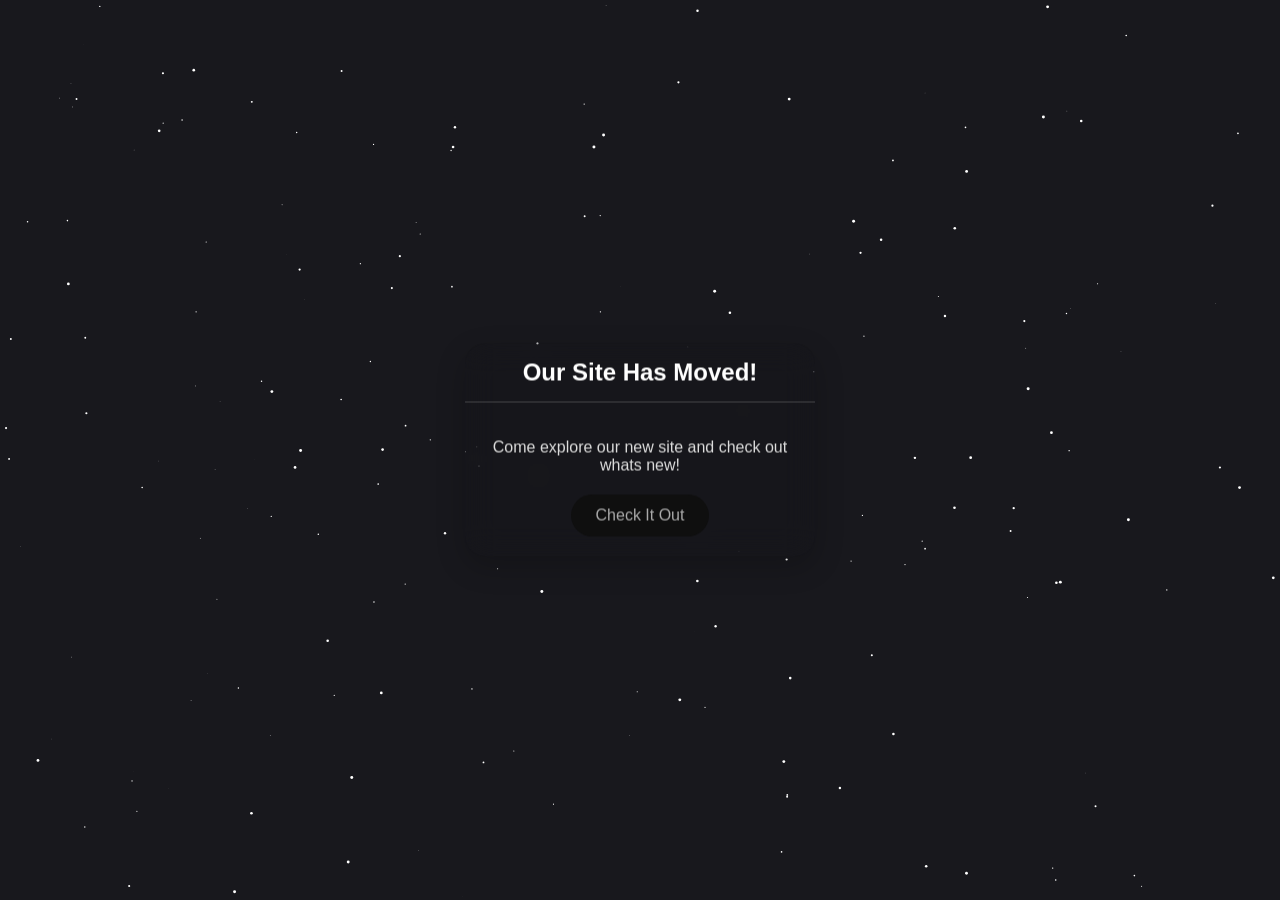
<file: index.html>
<!DOCTYPE html>
<html lang="en">
<head>
    <meta charset="UTF-8">
    <meta name="viewport" content="width=device-width, initial-scale=1.0">

    <title>Znack</title>
<link rel="stylesheet" href="style.css">
    <link rel="stylesheet" href="https://cdn.jsdelivr.net/npm/bootstrap-icons@1.9.1/font/bootstrap-icons.css">
     <style>
    #starfield {
        position: fixed;
        top: 0;
        left: 0;
        width: 100%;
        height: 100%;
        z-index: -1;
    }
</style>
</head>
  <body>

<div class="floating-card" id="floatingCard">
  <div class="card-header" id="cardHeader">
    <h2>Our Site Has Moved!</h2>
  </div>
  <div class="card-body">
    <p>Come explore our new site and check out whats new!</p>
    <button class="btn">Check It Out</button>
  </div>
</div>

<script>
const button = document.querySelector(".btn");

button.addEventListener("click", () => {
  window.location.href = "https://kroiqz.github.io/Velox/"; // Replace with your new site URL
});
</script>


   <canvas id="starfield"></canvas>
  <script src="stars.js"></script>
  <script src="java.js"></script>
</body>
</html>
</file>
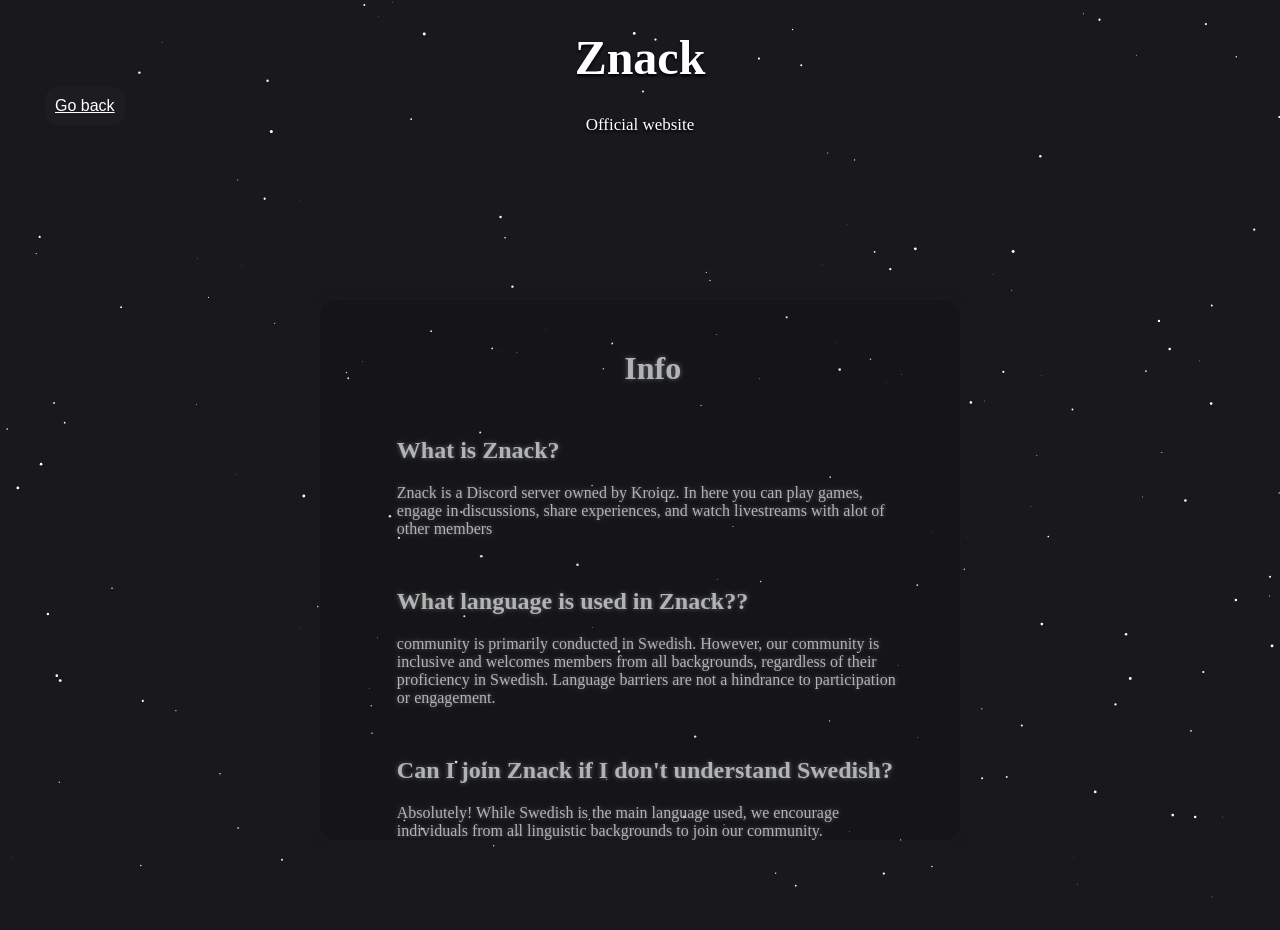
<file: FAQ.html>
<!DOCTYPE html>
<html lang="en">
<head>
    <meta charset="UTF-8">
    <meta name="viewport" content="width=device-width, initial-scale=1.0">
    <title>FAQ - Znack</title>
    <link rel="stylesheet" href="FAQ.css">
    <link rel="stylesheet" href="https://cdn.jsdelivr.net/npm/bootstrap-icons@1.9.1/font/bootstrap-icons.css">
     <style>
    #starfield {
        position: fixed;
        top: 0;
        left: 0;
        width: 100%;
        height: 100%;
        z-index: -1;
    }
</style>
</head>
<body>
    <header>
        <h1 class="site_name">Znack</h1>
        <div class="undertext">Official website</div>
    </header>

    <div class="tillbaks"><a href="index.html"; >Go back</a> </div>


    

    <div class="ScrollAble">
        <div class="Container">
            <h1>Info</h1>
        </div>
        <div class="Container">
            <h2>What is Znack?</h2>
            <p>Znack is a Discord server owned by Kroiqz. In here you can play games, engage in discussions, share experiences, and watch  livestreams with alot of other members</p>
        </div>
        <div class="Container">
            <h2>What language is used in Znack??</h2>
            <p> community is primarily conducted in Swedish. However, our community is inclusive and welcomes members from all backgrounds, regardless of their proficiency in Swedish. Language barriers are not a hindrance to participation or engagement.</p>
        </div>
        <div class="Container">
            <h2> Can I join Znack if I don't understand Swedish?</h2>
            <p>Absolutely! While Swedish is the main language used, we encourage individuals from all linguistic backgrounds to join our community. </p>
        </div>
        <div class="Container">
            <h2>What can I expect from Znack?</h2>
            <p>Znack offers a welcoming and fun enviroment to chat with other servermembers interested in the same topics as you and of course engage in the activitys wihtin the server</p>
        </div>
        <div class="Container">
            <h2>How do I join Znack?</h2>
            <p>Simply press <a href="https://discord.gg/Cp2BSuz7kh" style="color: white;" target="_blank">here</a> if you would like to join the Znack server</p>
        </div>

        <div class="Container">
            <h1>Roles</h1>
        </div>

        <style>
            .Container h1 {
              text-align: center;
        }
          </style>
          

        <!--roles här nedan-->    
          
        <div class="Container">
            <h2>How do I become <span class="verified-text">@verified</span> in Znack?</h2>
            <p>If you aren't already verified, you have to head over to this channel: <a href="https://discord.com/channels/1227952102802722876/1284569008967782522" style="color: white;" target="_blank">verify!</a></p> and follow the instructions! 
          </div>

          <style>
            .verified-text {
              color: #3dd48b; 
            }
          </style>


          <div class="Container">
            <h2>How can I become a <span class="checkmark-text">@checkmark</span> in Znack?</h2>
            <p>You need to have atleast 1k followers on Tiktok, 2k profile likes in total and atleast 3 videos about Da bullet with atleast 500 views per video. You can apply <a href="https://discord.com/channels/1227952102802722876/1227957236207456347" style="color: white;" target="_blank">here</a></p>
          </div>
          
        <style>
            .checkmark-text {
              color: #2b62ec; 
            }
          </style>

           <div class="Container">
            <h2>When does Kroiqz go live?</h2>
            <p>All info about lives and other related questions will be sent in the announcemnent channel! You can always ask the server bot for more information regarding lives & updates etc. Just say "Znack" and tell the bot your question! </p>
        </div>
        
        <div class="Container">
            <h2>How do i get <span class="partner-text">@partner role?</span></h2>
            <p>You can obtain this role by collaborating with our server, <a href="https://discord.com/channels/1227952102802722876/1228730082860728391" style="color: white;" target="_blank">learn more.</a></p>
        </div>


        <style>
            .partner-text {
              color: #b04abc; 
            }
          </style>



        <div class="Container">
            <h2></h2>
            <p></p>
        </div>
    </div>
 
        
        
      
 
 <canvas id="starfield"></canvas>
  <script src="stars.js"></script>



</body>
</html>
</file>
<file: style.css>
* {
  -webkit-user-select: none;
  -ms-user-select: none;
  user-select: none;
}

body {
  margin: 0;
  height: 100vh;
  font-family: Arial, sans-serif;
  background-color: rgb(24, 24, 29);
  position: relative;
  overflow: hidden;
}


.floating-card {
  width: 350px;
  background: rgba(17, 17, 17, 0.1);
  backdrop-filter: blur(15px);
  border-radius: 20px;
  box-shadow: 0 10px 30px rgba(0,0,0,0.2);
  position: absolute;
  top: 50%;   /* initial center */
  left: 50%;  /* initial center */
  cursor: grab;
  color: #fff;
  font-family: Arial, sans-serif;
  user-select: none;
  /* transform removed for proper dragging */
}


/* Header (for dragging) */
.card-header {
  padding: 15px 20px;
  border-bottom: 1px solid rgba(255,255,255,0.2);
  cursor: grab;
}

.card-header h2 {
  margin: 0;
  text-align: center;
  font-size: 1.5rem;
}

/* Body */
.card-body {
  padding: 20px;
  text-align: center;
}

.card-body p {
  margin-bottom: 20px;
  color: #ddd;
}

/* Button */
.btn {
  padding: 12px 25px;
  font-size: 1rem;
  border: none;
  border-radius: 50px;
  background-color: #0f0f0f;
  color: #aaaaaa;
  cursor: pointer;
  transition: all 0.3s ease;
}

.btn:hover {
  background-color: #212122;
  transform: scale(1.05);
}

/* Responsive */
@media (max-width: 500px) {
  .floating-card {
    width: 90%;
  }
}
</file>
<file: FAQ.css>
* {
  -webkit-user-select: none;
  -ms-user-select: none;
  user-select: none;
}

body {
  margin: 0;
  height: 100vh;
  font-family: Arial, sans-serif;
  background-color: rgb(24, 24, 29);
  position: relative;
  overflow: hidden;
}


.site_name {
  margin-top: 30px;
  font-size: xxx-large;
  text-align: center;
  color: rgb(255, 255, 255);
  text-shadow: 0 2px 3px rgb(1, 1, 1);
  font-family: verdana;
}

.Versions {
  position: absolute;
  bottom: 15px;
  left: 97%;
  transform: translateX(-50%);
  font-size: 12px;
  color: #fff;
}

@media only screen and (max-width: 600px) {
  .Versions {
    left: 94%;
  }
}

.undertext {
  position: absolute;
  top: 85px;
  left: 50%;
  transform: translateX(-50%);
  font-size: 17px;
  color: rgb(255, 255, 255);
  text-shadow: 0 2px 3px rgb(0, 0, 0);
  font-family: verdana;
}

.tillbaks {
  position: fixed;
  margin-top: -30px;
  margin-left: 45px;
  padding: 10px;
  background-color: rgba(39, 37, 37, 0.397);
  border-radius: 12px;
}

.tillbaks a {
  color: white !important;
}

@media only screen and (max-width: 600px) {
  .tillbaks {
    margin-top: -20px;
    margin-left: 25px;
    width: auto;
  }

  .tillbaks a:visited {
    color: white;
  }
}

.ScrollAble {
  position: absolute;
  top: 60%;
  left: 50%;
  transform: translate(-50%, -50%);
  max-height: calc(100% - 190px);
  width: 50%;
  height: 60%;
  color: rgb(176, 181, 179);
  text-shadow: 0 0 5px rgb(102, 102, 102);
  font-family: verdana;
  overflow-y: auto;
  overflow-x: hidden;
  background-color: rgba(0, 0, 0, 0.13);
  box-shadow: 0 0 10px 5px rgba(29, 28, 28, 0.37);
  border-radius: 15px;
}

@media only screen and (max-width: 600px) {
  .ScrollAble {
    max-height: 80%;
    width: 90%;
  }
}

.Container {
  width: 80%;
  margin: 0 12%;
  margin-top: 50px;
}

.Container h1 {
  text-align: center;
}

.verified-text {
  color: #3dd48b;
}

.checkmark-text {
  color: #2b62ec;
}

.partner-text {
  color: #b04abc;
}

/* Scrollbar styling */
.ScrollAble::-webkit-scrollbar {
  background-color: rgba(24, 23, 23, 0);
  border-radius: 8px;
}

.ScrollAble::-webkit-scrollbar-thumb {
  background-color: rgba(36, 34, 34, 0);
  border-radius: 8px;
}

.ScrollAble::-webkit-scrollbar-thumb:hover {
  background-color: rgba(58, 55, 55, 0);
}
</file>
